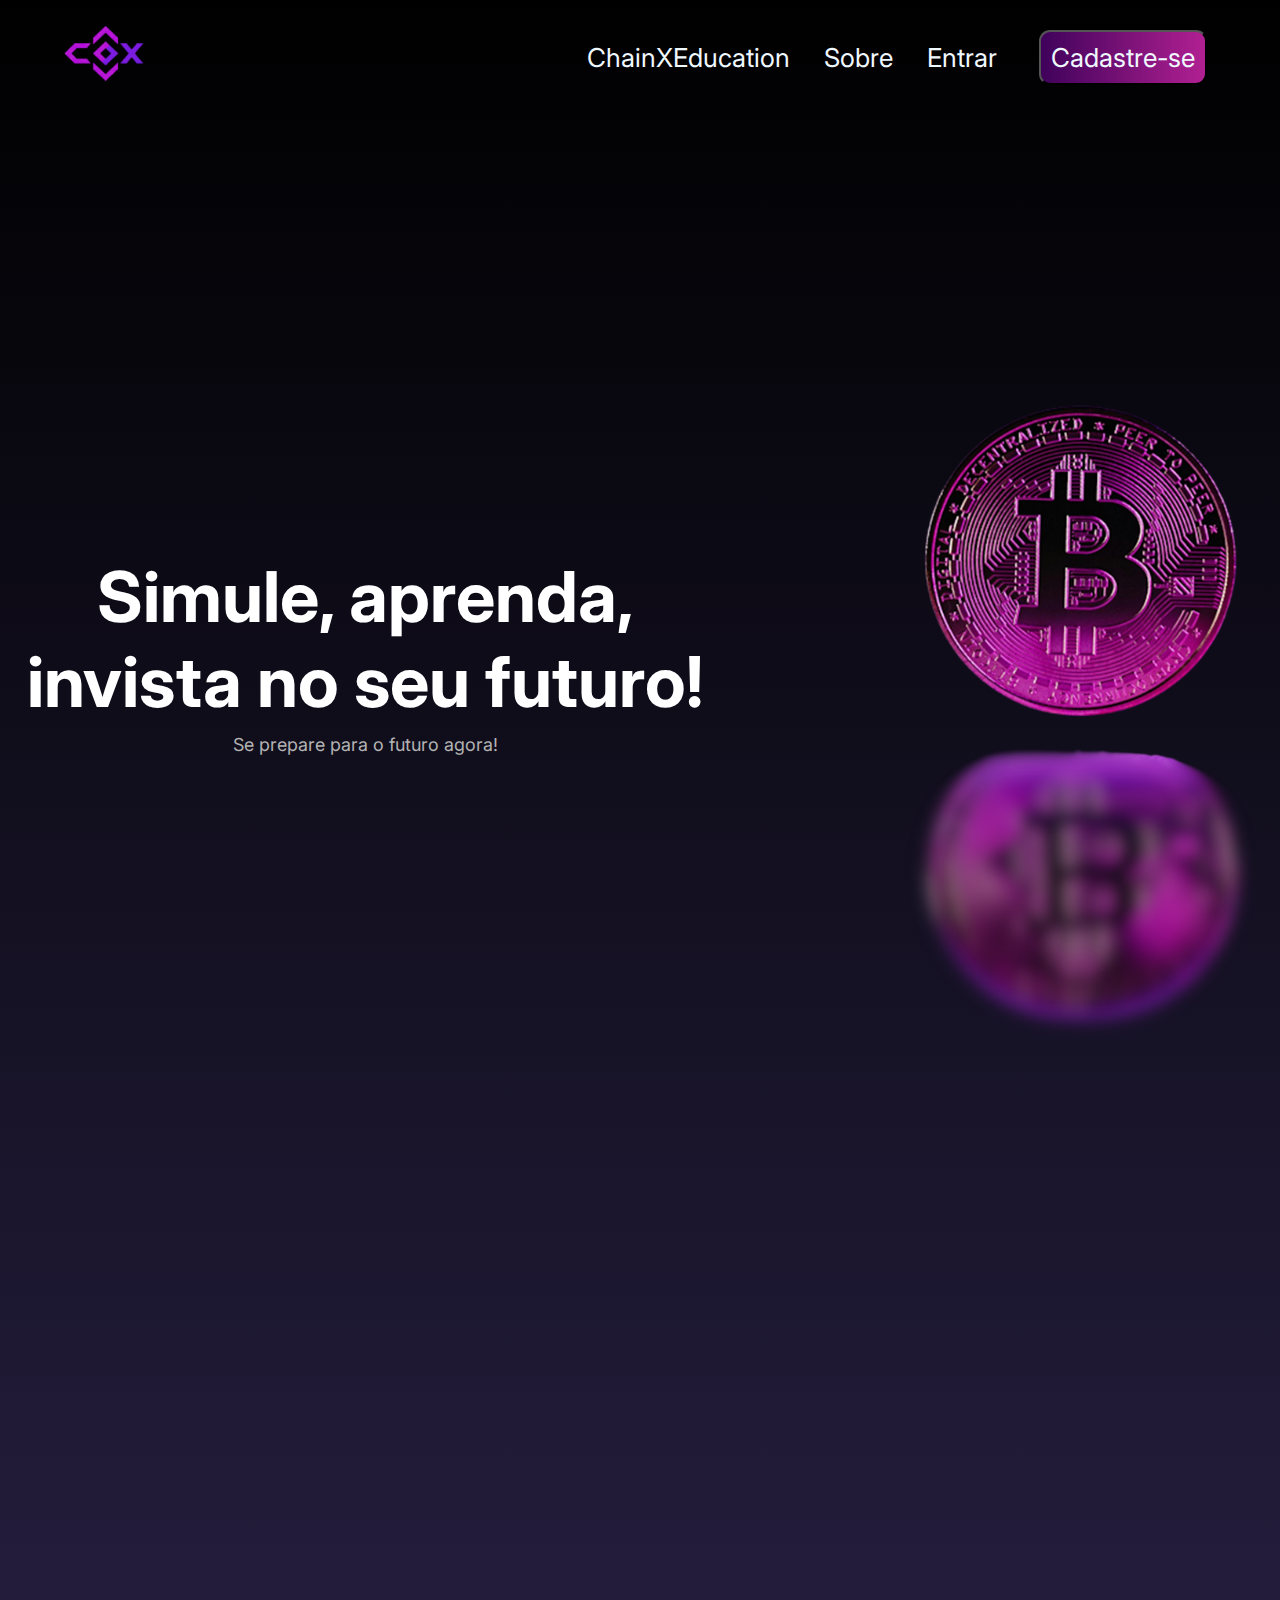
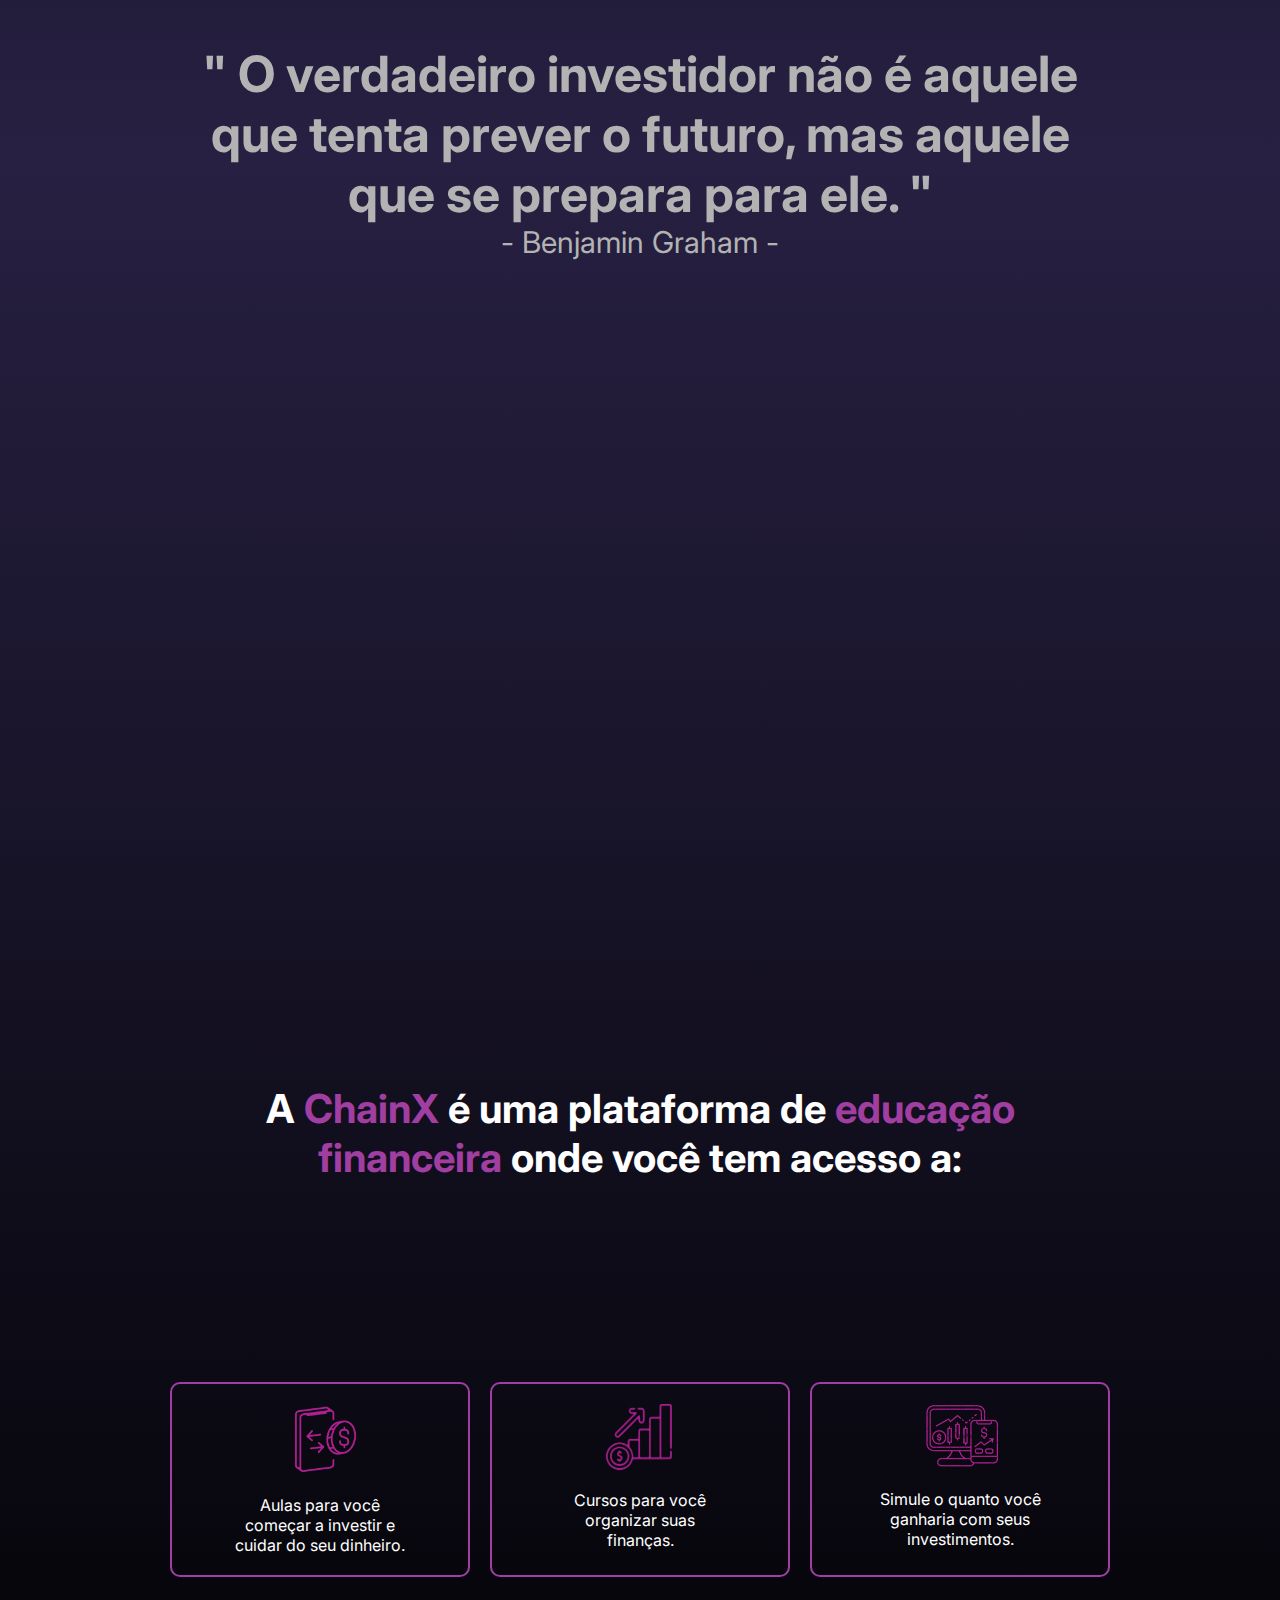
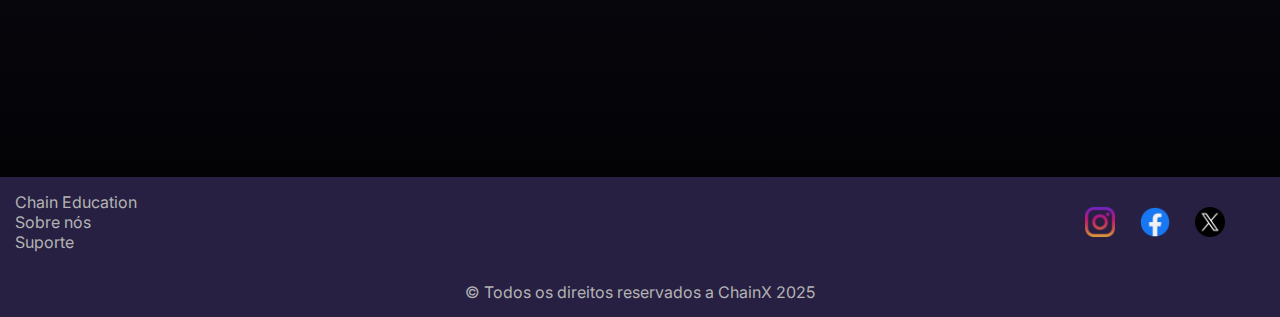
<file: index.html>
<!DOCTYPE html>
<html lang="pt-BR">

<head>
  <meta charset="UTF-8">
  <meta name="viewport" content="width=device-width, initial-scale=1.0">
  <title>ChainXEducation</title>
  <link href="https://fonts.googleapis.com/css2?family=Inter:wght@300;400;700&display=swap" rel="stylesheet">
  <link rel="stylesheet" href="./CSS/style.css">
  <link rel="icon" href="./images/logo.png" whidth="20px" height="10px">
</head>

<body>
  <header>
    <a href="index.html"><img src="./images/logo.png" alt="logo" class="logo" height="70px" width="110px"></a>
    <nav>
      <a href="./pages/chainxEduc.html" class="nav">ChainXEducation</a>
      <a href="./pages/about.html" class="nav">Sobre</a>
      <a href="./pages/login.html" class="nav">Entrar</a>
      <a href="./pages/cadastro.html"><button class="cadastro">Cadastre-se</button></a>
    </nav>
  </header>
  <div class="container">
    <div>
      <div class="content">
        <h1>Simule, aprenda, <br /> invista no seu futuro!</h1>
        <p>Se prepare para o futuro agora!</p>
      </div>
    </div>
    <img src="./images/imgMoeda.png" alt="imgmoeda" class="moeda-image">
  </div>

  <div class="frase">
    <h2> " O verdadeiro investidor não é aquele<br /> que tenta prever o futuro, mas aquele<br /> que se prepara para
      ele. "</h2>
    <p>- Benjamin Graham -</p>
  </div>

  <section class="container-card">
    <h1>A <span class="highlight">ChainX</span> é uma plataforma de <span class="highlight">educação<br/> financeira</span>
      onde você tem acesso a:</h1>
    <div class="cards">
      <div class="card">
        <img src="./images/aulas.png" alt="Ícone de aulas">
        <p>Aulas para você<br/> começar a investir e<br/> cuidar do seu dinheiro.</p>
      </div>
      <div class="card">
        <img src="./images/cursos.png" alt="Ícone de cursos" class="cursos">
        <p>Cursos para você<br/> organizar suas<br/> finanças.</p>
      </div>
      <div class="card">
        <img src="./images/simulações.png" alt="Ícone de simulação">
        <p>Simule o quanto você<br/> ganharia com seus<br/> investimentos.</p>
      </div>
    </div>
  </section>

  <section class="simulador">
  </section>

  <footer>


    <div class="footerInfo">



      <div class="footerLink">
        <a href="./pages/chainXeducation.html">Chain Education</a>
        <a href="./pages/about.html">Sobre nós</a>
        <a href="#">Suporte</a>
      </div>



  
      <div class="redesSociais">
        <a href="">
          <img src="./images/instagram.png" alt="">
        </a>
        <a href="">
          <img src="./images/facebook.png" alt="">
        </a>
        <a href="">
          <img src="./images/twitter.png" alt="">
        </a>
      </div>
  
    </div>

    <div class="copy">
      <p>&copy; Todos os direitos reservados a ChainX 2025</p>
    </div>


   

  </footer>
</body>

</html>
</file>
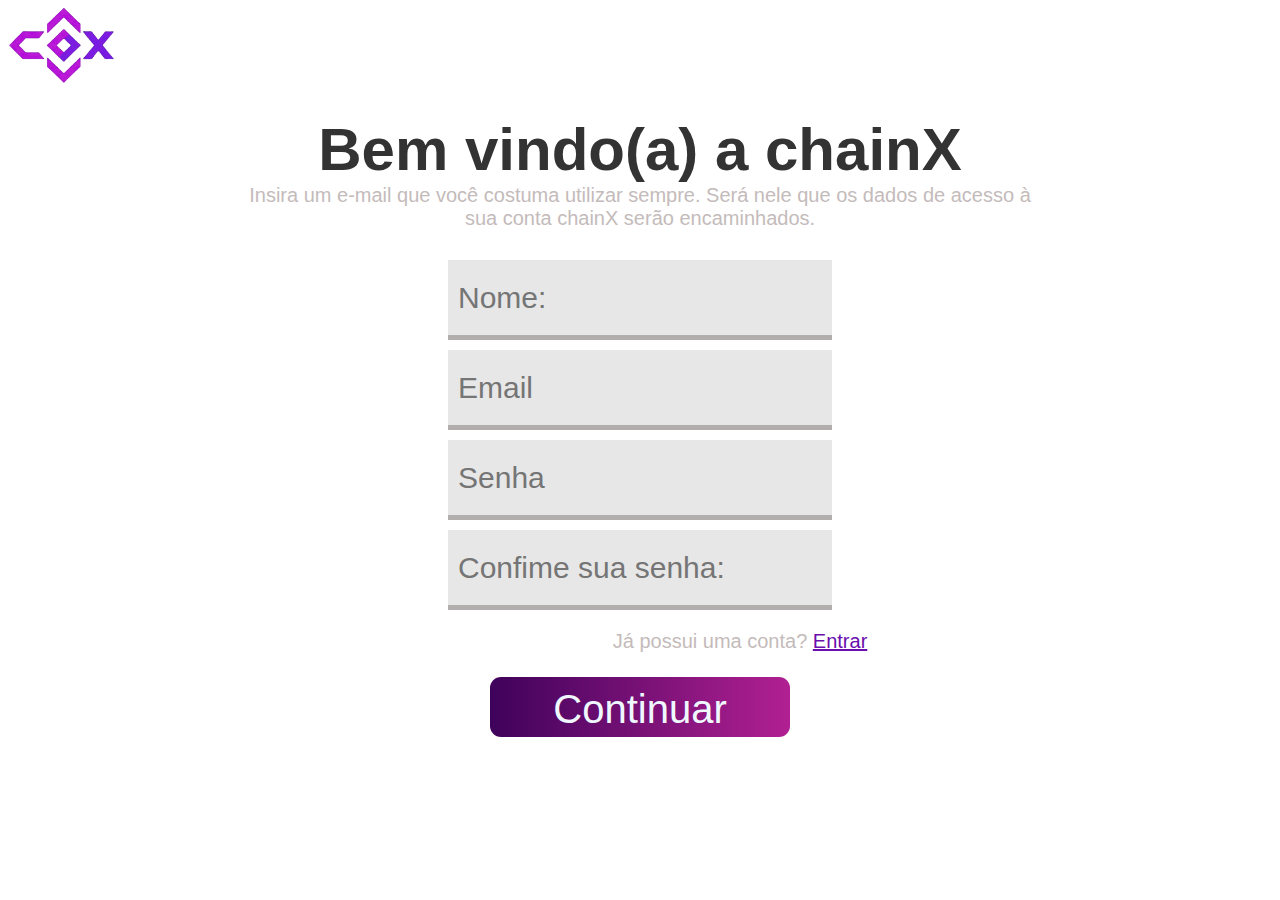
<file: pages/cadastro.html>
<!DOCTYPE html>
<html lang="pt-BR">

<head>
  <meta charset="UTF-8" />
  <meta name="viewport" content="width=device-width, initial-scale=1.0" />
  <title>Cadastre-se</title>
  <link rel="stylesheet" href="../CSS/cadastro.css" />
  <link rel="icon" href="../images/logo.png">
</head>

<body>
  <header>
    <div class="navbar">
      <a href="../index.html">
        <img src="/images/logo.png" alt="Logo ChainX" width="110px" height="95px" class="logo" />
      </a>
    </div>
    <div class="texto-inicial">
      <h1>Bem vindo(a) a chainX</h1>
      <p>
        Insira um e-mail que você costuma utilizar sempre. Será nele que os
        dados de acesso à <br />
        sua conta chainX serão encaminhados.
      </p>
    </div>
  </header>
  <main>
    <div class="container">

      <form id="registro">
        <label for="name"></label>
        <input type="text" id="name" name="name" placeholder="Nome:" required />

        <label for="email"></label>
        <input type="email" id="email" name="email" placeholder="Email" required />

        <label for="password"></label>
        <input type="password" id="password" name="password" placeholder="Senha" required />

        <label for="confirmPassword"></label>
        <input type="password" id="confirmPassword" name="confirmPassword" placeholder="Confime sua senha:" required />

        <p>Já possui uma conta? <a href="./login.html">Entrar</a></p>

        <a href="../index.html" class="Link">
          <button class="continuar-cad">Continuar</button>
        </a>
      </form>
      
    </div>
  </main>
</body>

</html>
</file>
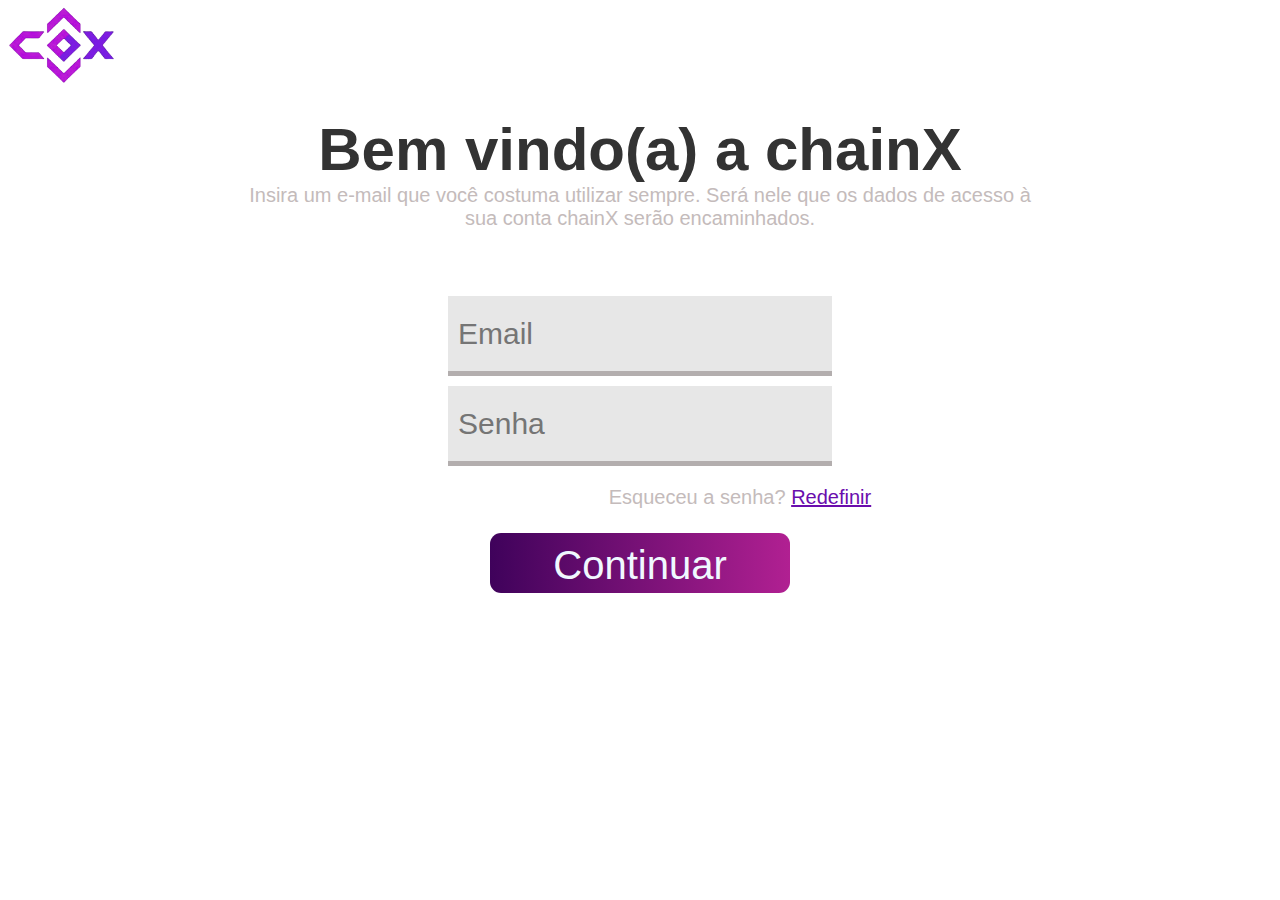
<file: pages/login.html>
<!DOCTYPE html>
<html lang="pt-BR">
<head>
    <meta charset="UTF-8">
    <meta name="viewport" content="width=device-width, initial-scale=1.0">
    <title>Log-in</title>
    <link rel="stylesheet" href="../CSS/cadastro.css">
    <link rel="icon" href="../images/logo.png">
</head>
<body>
    <header>
        <div class="navbar">
            <a href="../index.html">
                <img src="../images/logo.png" alt="Logo ChainX" width="110px" height="95px" class="logo">
            </a>
        </div>
        <div class="texto-inicial">
            <h1>Bem vindo(a) a chainX</h1>
            <p>Insira um e-mail que você costuma utilizar sempre. Será nele que os dados de acesso à <br /> sua
                conta chainX
                serão encaminhados.</p>
        </div>
    </header>
    <main>
        <div class="container">
            
            <br><br>
            <form id="registro">
                <label for="email"></label>
                <input type="email" id="email" name="email" placeholder="Email" required>

                <label for="password"></label>
                <input type="password" id="password" name="password" placeholder="Senha" required>

                <p>Esqueceu a senha? <a href="./senha.html">Redefinir</a></p>
                <a href="../index.html" class="Link">
                    <button class="continuar-cad">Continuar</button>
                </a>
            </form>
            
            
        </div>
    </main>
</body>
</html>
</file>
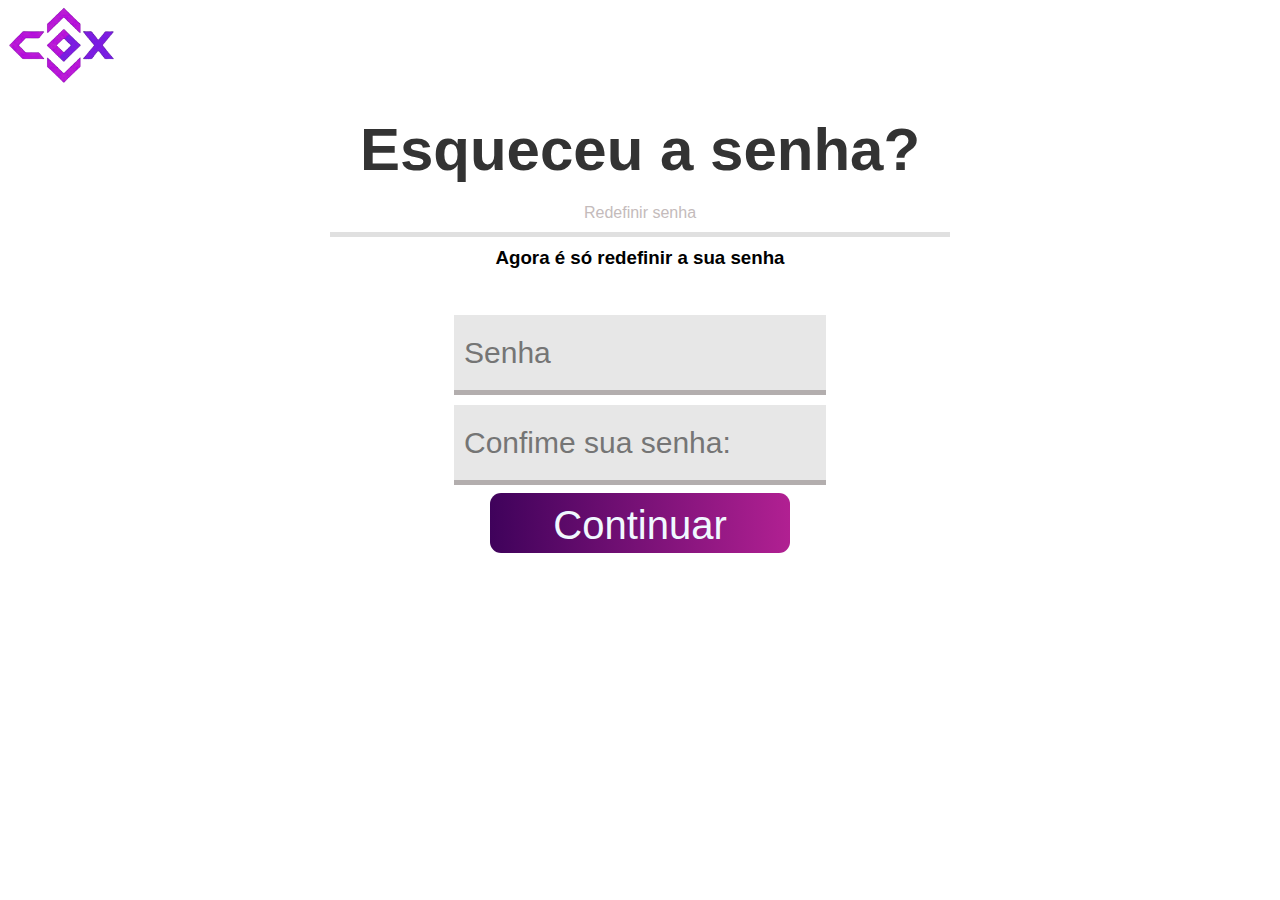
<file: pages/redefinir-senha.html>
<!DOCTYPE html>
<html lang="pt-BR">

<head>
    <meta charset="UTF-8">
    <meta name="viewport" content="width=device-width, initial-scale=1.0">
    <title>Cadastre-se</title>
    <link rel="stylesheet" href="../CSS/cadastro.css">
    <link rel="icon" href="../images/logo.png">
</head>

<body>
    <header>
        <div class="navbar">
            <a href="../index.html">
                <img src="../images/logo.png" alt="Logo ChainX" width="110px" height="95px" class="logo">
            </a>
        </div>
    </header>
    <main>
        <div class="container-senha">
            <div class="texto-inicial">
                <h1>Esqueceu a senha?</h1>
                <div class="linha-texto">
                    <p>Redefinir senha</p>
                    <hr>
                </div>
                <h3>Agora é só redefinir a sua senha</h3>
            </div>
            <br><br>
            <form id="registro">
                <label for="password"></label>
                <input type="password" id="pass]" name="codigo" placeholder="Senha" required>

                <label for="confirmPassword"></label>
                <input type="password" id="confirmPassword" name="confirmPassword" placeholder="Confime sua senha:"
                    required />
            </form>
            <a href="./sucesso.html" class="Link">
                <button class="continuar">Continuar</button>
            </a>
        </div>
    </main>
</body>

</html>
</file>
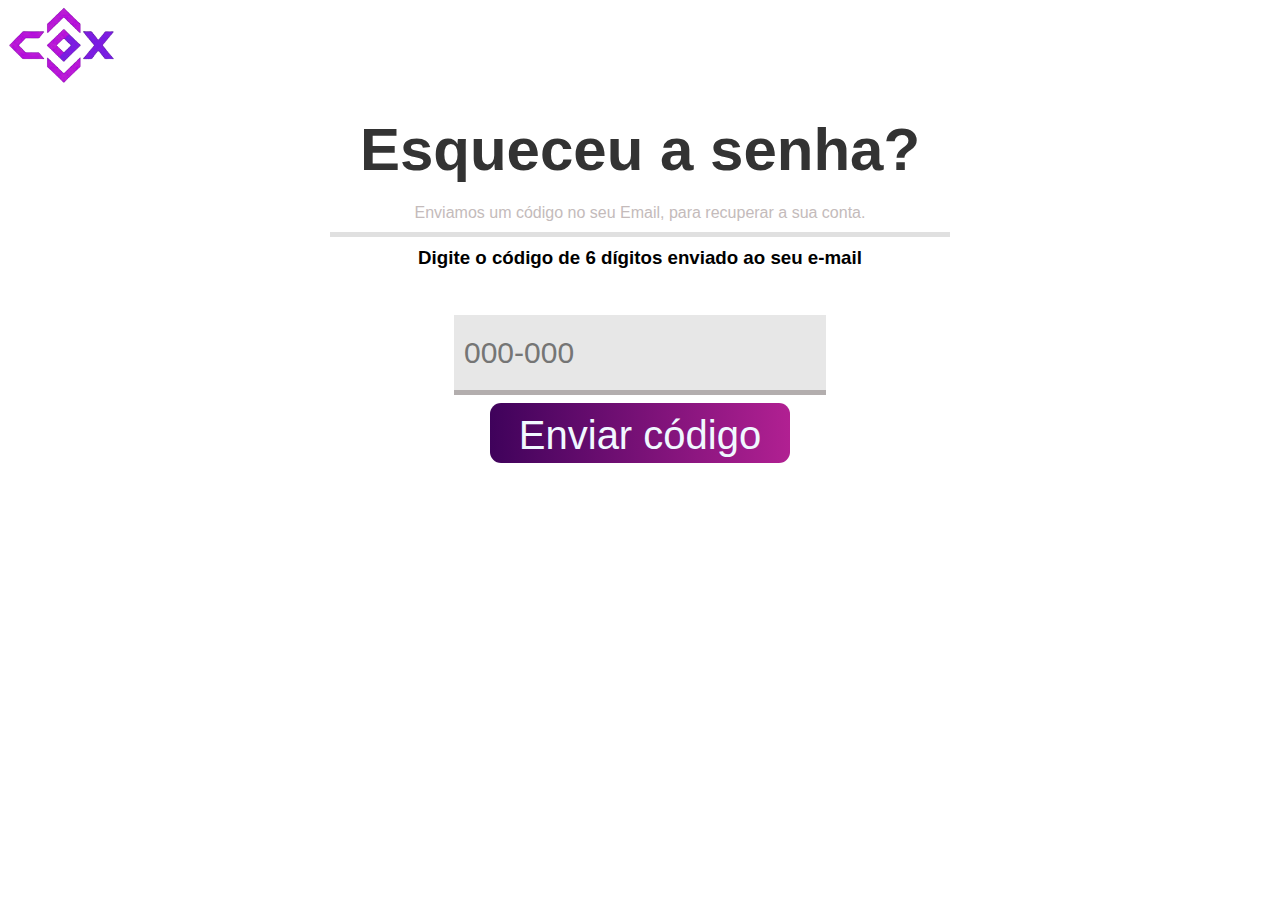
<file: pages/senha-2.html>
<!DOCTYPE html>
<html lang="pt-BR">

<head>
    <meta charset="UTF-8">
    <meta name="viewport" content="width=device-width, initial-scale=1.0">
    <title>Cadastre-se</title>
    <link rel="stylesheet" href="../CSS/cadastro.css">
    <link rel="icon" href="../images/logo.png">
</head>

<body>
    <header>
        <div class="navbar">
            <a href="../index.html">
                <img src="../images/logo.png" alt="Logo ChainX" width="110px" height="95px" class="logo">
            </a>
        </div>
    </header>
    <main>
        <div class="container-senha">
            <div class="texto-inicial">
                <h1>Esqueceu a senha?</h1>
                <div class="linha-texto">
                    <p>Enviamos um código no seu Email, para recuperar a sua conta.</p>
                    <hr>
                </div>
                <h3>Digite o código de 6 dígitos enviado ao seu e-mail</h3>
            </div>
            <br><br>
            <form id="registro">
                <label for="password"></label>
                <input type="password" id="password" name="codigo" placeholder="000-000" required>
            </form>
            <a href="./redefinir-senha.html" class="Link">
                <button class="continuar">Enviar código</button>
            </a>
        </div>
    </main>
</body>

</html>
</file>
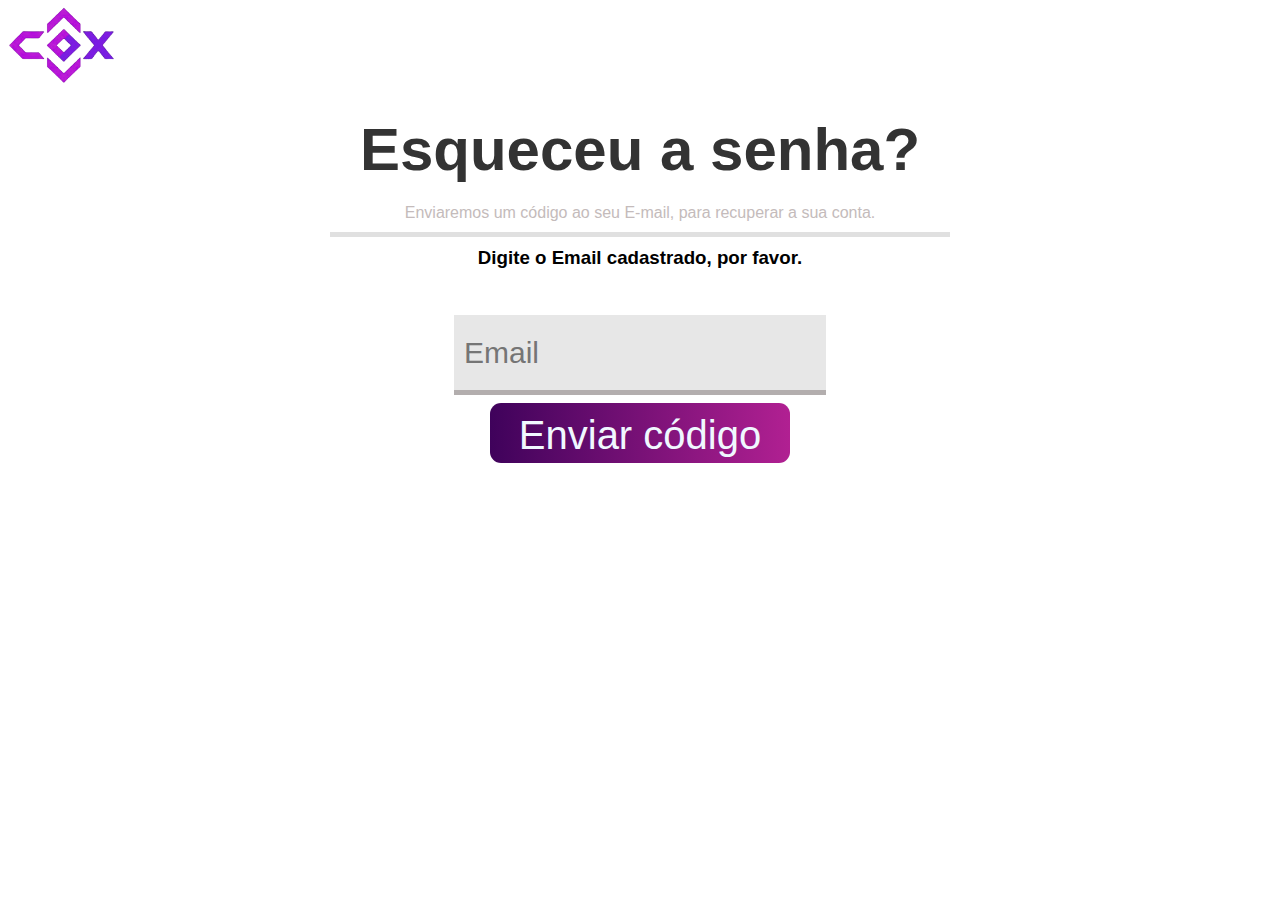
<file: pages/senha.html>
<!DOCTYPE html>
<html lang="pt-BR">

<head>
    <meta charset="UTF-8">
    <meta name="viewport" content="width=device-width, initial-scale=1.0">
    <title>Cadastre-se</title>
    <link rel="stylesheet" href="../CSS/cadastro.css">
    <link rel="icon" href="../images/logo.png">
</head>

<body>
    <header>
        <div class="navbar">
            <a href="../index.html">
                <img src="../images/logo.png" alt="Logo ChainX" width="110px" height="95px" class="logo">
            </a>
        </div>
    </header>
    <main>
        <div class="container-senha">
            <div class="texto-inicial">
                <h1>Esqueceu a senha?</h1>
                <div class="linha-texto">
                    <p>Enviaremos um código ao seu E-mail, para recuperar a sua conta.</p>
                    <hr>
                </div>
                <h3>Digite o Email cadastrado, por favor.</h3>
            </div>
            <br><br>
            <form id="registro">
                <label for="email"></label>
                <input type="email" id="email" name="email" placeholder="Email" required>
            </form>
            <a href="./senha-2.html" class="Link">
                <button class="continuar">Enviar código</button>
            </a>

        </div>
    </main>
</body>

</html>
</file>
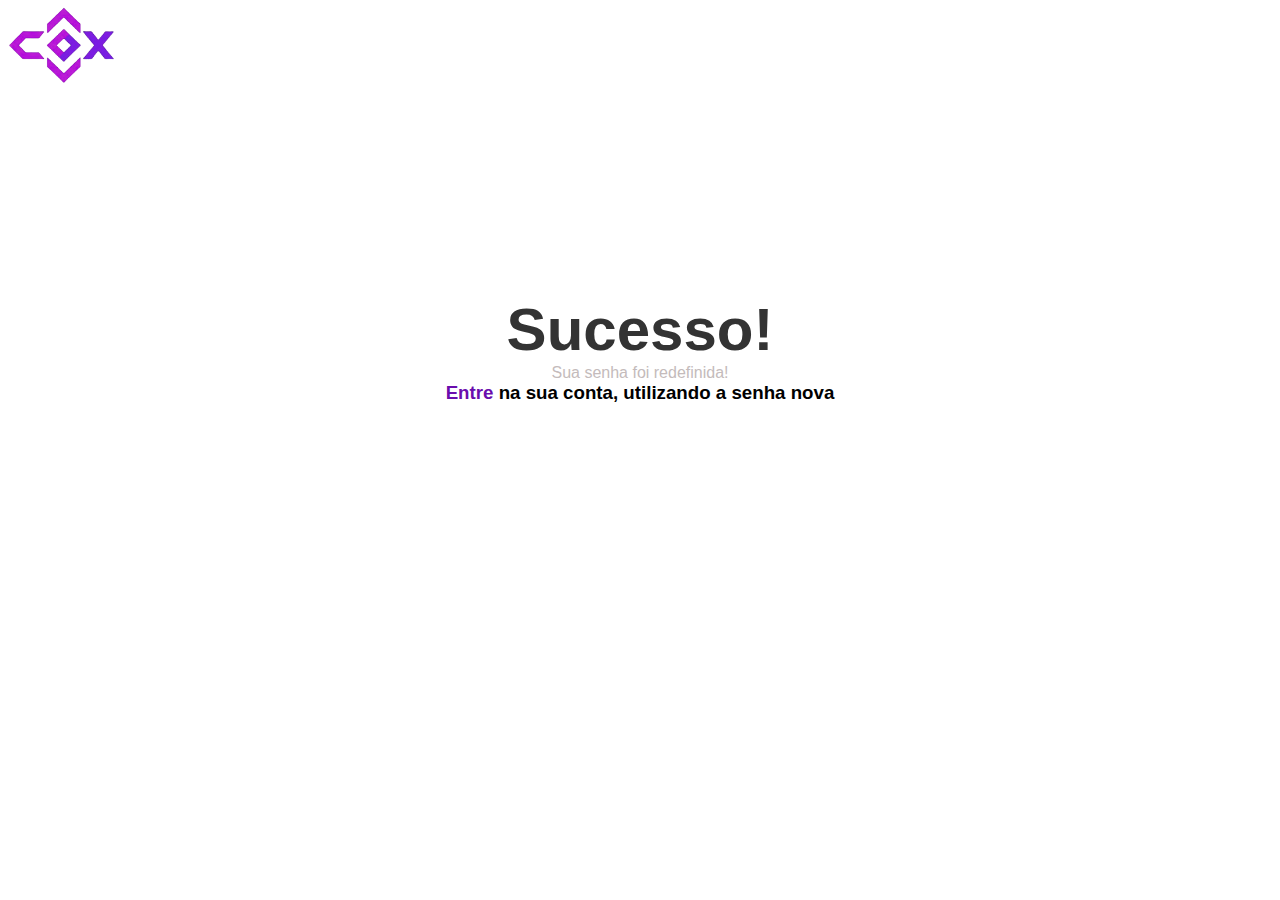
<file: pages/sucesso.html>
<!DOCTYPE html>
<html lang="pt-BR">

<head>
    <meta charset="UTF-8">
    <meta name="viewport" content="width=device-width, initial-scale=1.0">
    <title>Cadastre-se</title>
    <link rel="stylesheet" href="../CSS/cadastro.css">
    <link rel="icon" href="../images/logo.png">
</head>

<body>
    <header>
        <div class="navbar">
            <a href="../index.html">
                <img src="../images/logo.png" alt="Logo ChainX" width="110px" height="95px" class="logo">
            </a>
        </div>
    </header>
    <main>
        <div class="container-sucesso">
            <div class="texto-inicial">
                <h1>Sucesso!</h1>
                <p>Sua senha foi redefinida!</p>
                <h3><a href="./login.html">Entre</a> na sua conta, utilizando a senha nova</h3>
            </div>
        </div>
    </main>
</body>

</html>
</file>
<file: CSS/style.css>
* {
  margin: 0;
  padding: 0;
  box-sizing: border-box;
  font-family: 'Inter', sans-serif;
}

body {
  background: linear-gradient(to bottom, #000000, #272042, #000000);
  color: white;
  text-align: center;
}

.container {
  display: flex;
  align-items: center;
  justify-content: center;
  height: 100vh;
}

header {
  display: flex;
  justify-content: space-between;
  align-items: center;
  padding: 20px 50px;
}

nav a {
  margin: 0 15px;
  color: white;
  text-decoration: none;
  font-weight: 400;
}

.nav {
  margin-top: 16px;
  text-decoration: none;
  color: aliceblue;
  font-size: 26px;
}

.nav:hover {
  color: #482252;
  cursor: pointer;
  transition: all 0.5s;
}

.cadastro {
  font-size: 26px;
  padding: 10px;
  border-radius: 11px;
  margin: 8px;
  color: aliceblue;
  text-decoration: none;
  background: linear-gradient(to left, #b12092, #3f025b);
}

.cadastro:hover {
  opacity: 70%;
  transition: all 0.5s;
  cursor: pointer;
}

.content {
  max-width: 800px;
  margin-top: 180px;
}

.content h1 {
  font-size: 70px;
}

.content p {
  margin-top: 10px;
  font-size: 18px;
  color: #b3b3b3;
}

.container .moeda-image {
  margin-top: 100px;
  margin-left: 200px;
  width: 350px;
}

.frase {
  max-height: 650vh;
  height: 110vh;
  color: #b3b3b3;
  margin-top: 70vh;
}

.frase h2 {
  text-align: center;
  font-size: 50px;
}

.frase p {
  font-size: 30px;
}

.container-card {
  padding: 50px 20px;
  margin-bottom: 100px;
}

.container-card h1 {
  font-size: 40px;
  font-weight: bold;
  margin-bottom: 200px;
}

.highlight {
  color: #A13EA1;
}

.cards {
  display: flex;
  justify-content: center;
  gap: 20px;
  margin-top: 30px;
  flex-wrap: wrap;
}

.card {
  background: transparent;
  border: 2px solid #A13EA1;
  border-radius: 10px;
  padding: 20px;
  width: 300px;
  text-align: center;
}

.card img {
  width: 80px;
  margin-bottom: 15px;
}

.card .cursos {
  width: 90px;
}

.simulador {
  display: flex;
  align-items: center;
}


/*Página About*/
.texto-about,
.h1,
.p {
  font-size: 26px;
  width: 100px;
  height: 150px;
  color: rgb(255, 255, 255);
}

footer {
  background: #272042;
  padding: 15px;
  color: #b3b3b3;
  margin-top: 50px;
}

.footerInfo {
  display: flex;
  justify-content: space-between;
  align-items: center;
  flex-wrap: wrap;
}

.footerLink a {
  text-decoration: none;
  color: #b3b3b3;
  font-size: 16px;
  transition: 0.3s; 
  display: flex;
  flex-direction: column;
  align-items: flex-start;
  gap: 10px;
}
.footerLink a:hover {
  background: linear-gradient(to left, #dd28b6, #9b02e1);
  -webkit-background-clip: text;
  -webkit-text-fill-color: transparent;
}

.redesSociais {
  display: flex;
  gap: 15px;
  margin-right: 30px;
}

.redesSociais img {
  width: 30px;
  height: 30px;
  display: block; 
  margin-right: 10px;
  transform: scale(1);
  transition: transform 0.3s ease, filter 0.3s ease;
}

.redesSociais a:hover img {
  transform: scale(1.2);
  filter: brightness(1.5);
}


.copy {
  text-align: center;
  margin-top: 30px;
}
</file>
<file: CSS/cadastro.css>
* {
    margin: 0;
    padding: 0;
    box-sizing: border-box;
}

.logo {
    margin-left: 8px;
    display: flex;
    justify-content: start;
    object-fit: cover;
}

body {
    font-family: Arial, sans-serif;
    justify-content: center;
    align-items: center;
    height: 100vh;
    margin: 0;
    background-color: white;
}

header .texto-inicial {
    padding: 20px;
    text-align: center;
}

header .texto-inicial h3 {
    font-size: 15px;
    color: #333;
}

header .texto-inicial p {
    font-size: 20px;
}

.container .texto-inicial,
.container-senha {
    text-align: center;
    padding: 20px;
}

.container-sucesso {
    text-align: center;
    margin: 200px;
}


.texto-inicial .linha-texto {
    padding-top: 20px;
}

.linha-texto {
    color: #c4bbbb;
    text-align: center;
}

.linha-texto hr {
    width: 50%;
    border: none;
    height: 5px;
    background-color: #e0e0e0;
    margin: 10px auto;
}

h1 {
    font-size: 60px;
    color: #333;
}

form {
    display: flex;
    flex-direction: column;
    align-items: center;
}

label {
    font-weight: bold;
    padding: 5px;
}

input {
    padding: 10px;
    width: 30%;
    height: 80px;
    background-color: #e7e7e7;
    border: none;
    border-bottom: 5px solid rgb(179, 174, 174);
    font-size: 30px;
    outline: none;
}

#registro p {
    font-size: 20px;
    margin-left: 580px;
}

#registro a {
    text-decoration: underline;
}

.Link {
    margin-top: 16px;
    text-decoration: none;
    color: aliceblue;
    font-size: 26px;
}

.Link:hover {
    color: #482252;
    cursor: pointer;
    transition: all 0.5s;
}

.continuar-cad {
    font-size: 40px;
    padding: 10px;
    border-radius: 11px;
    border: none;
    margin: 8px;
    color: aliceblue;
    text-decoration: none;
    background: linear-gradient(to left, #b12092, #3f025b);
    width: 300px;
    height: 60px;
    gap: 15px;
}

.continuar-cad:hover {
    opacity: 70%;
    transition: all 0.5s;
    cursor: pointer;
}

.continuar {
    font-size: 40px;
    padding: 10px;
    border-radius: 11px;
    border: none;
    margin: 8px;
    color: aliceblue;
    text-decoration: none;
    background: linear-gradient(to left, #b12092, #3f025b);
    width: 300px;
    height: 60px;
    gap: 15px;
}

.continuar:hover {
    opacity: 70%;
    transition: all 0.5s;
    cursor: pointer;
}

p {
    color: #c4bbbb;
}

.container p {
    margin-top: 20px;
    margin-right: 380px;
}

a {
    color: #6a0dad;
    text-decoration: none;
}

a:hover {
    text-decoration: underline;
}
</file>
